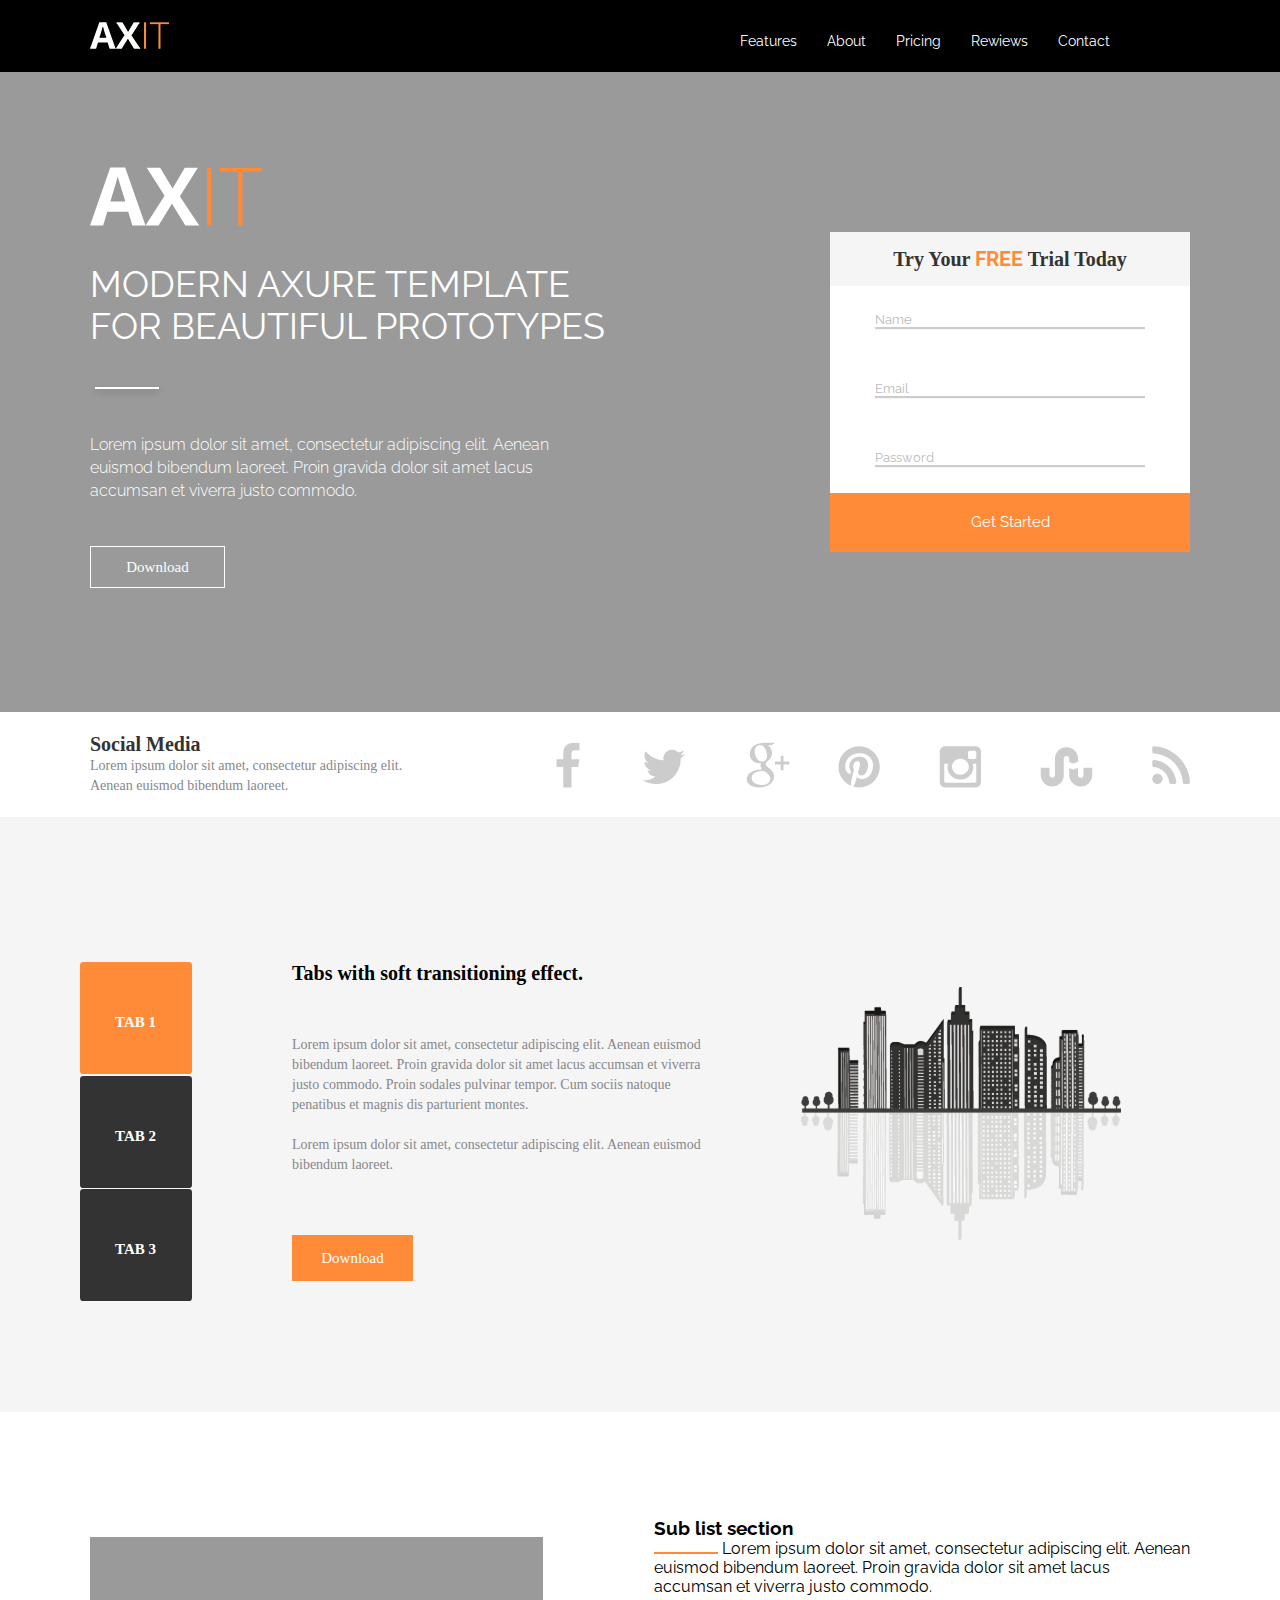
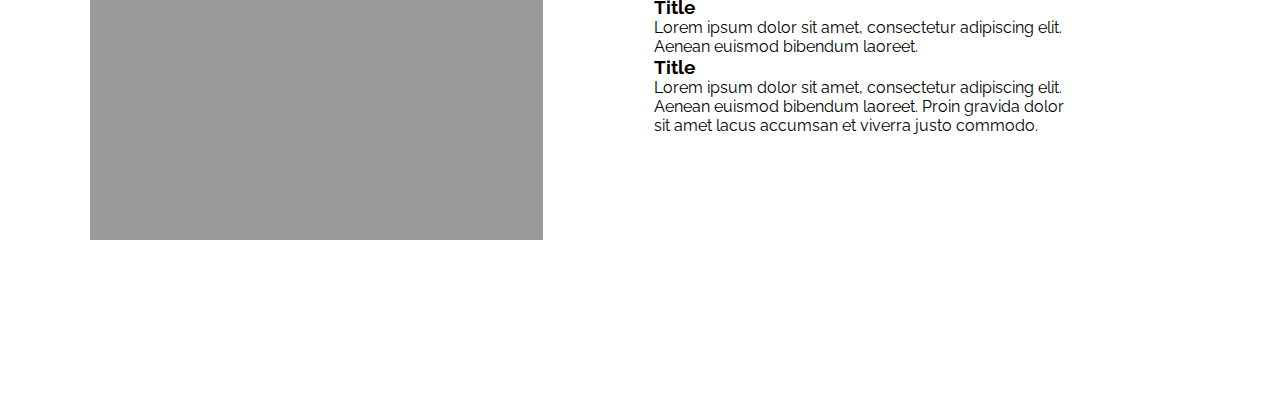
<file: index.html>
<!DOCTYPE html>
<html lang="en">
  <head>
    <meta charset="UTF-8" />
    <meta
      name="viewport"
      content="width=device-width, initial-scale=1.0, minimum-scale=1"
    />
    <link rel="stylesheet" href="stylemaket.css" />
    <link
      href="https://fonts.googleapis.com/css2?family=Raleway:wght@300;400;800&display=swap"
      rel="stylesheet"
    />
    <title>AX-IT</title>
  </head>
  <body>
    <!--Header-->
    <header class="header-title">
      <div class="container-wrapper">
        <div class="header-item-block">
          <div class="header-logo">
            <svg
              xmlns="http://www.w3.org/2000/svg"
              xmlns:xlink="http://www.w3.org/1999/xlink"
              width="79"
              height="27"
              viewBox="0 0 79 27"
            >
              <g>
                <g>
                  <image
                    width="79"
                    height="27"
                    xlink:href="[data-uri]"
                  />
                </g>
              </g>
            </svg>
          </div>
          <div class="header-items-h4">
            <h4 class="header-item">Features</h4>
            <h4 class="header-item">About</h4>
            <h4 class="header-item">Pricing</h4>
            <h4 class="header-item">Rewiews</h4>
            <h4 class="header-item">Contact</h4>
          </div>
        </div>
      </div>
    </header>
    <div class="menu-wrapper">
      <div class="menu-container">
        <div>
          <!--Menu description-->
          <img class="logo-menu-container" src="logo/logo.png" alt="AXIT" />
          <h2 class="menu-container-title">
            MODERN AXURE TEMPLATE<br />
            FOR BEAUTIFUL PROTOTYPES
          </h2>
          <img class="hr" src="logo/hr.png" alt="" />
          <span class="content-menu-container"
            >Lorem ipsum dolor sit amet, consectetur adipiscing elit. Aenean<br />
            euismod bibendum laoreet. Proin gravida dolor sit amet lacus<br />
            accumsan et viverra justo commodo.</span
          >
          <button class="menu-container-button">
            <span class="name-button">Download</span>
          </button>
        </div>
        <!--Registration container-->
        <form action="action_page.php">
          <div class="registr-container">
            <div class="title-registr">
              <h3 class="title-fonts">
                Try Your <span class="title-orange-word">FREE</span> Trial Today
              </h3>
            </div>
            <input
              class="input-registr"
              type="text"
              placeholder="Name"
              name="name"
              required
            />
            <input
              class="input-registr"
              type="text"
              placeholder="Email"
              name="email"
              required
            />
            <input
              class="input-registr"
              type="text"
              placeholder="Password"
              name="password"
              required
            />
            <button class="registr-button" type="submit" class="registerbtn">
              Get Started
            </button>
          </div>
        </form>
      </div>
    </div>

    <footer class="container-footer">
      <!--Footer-->
      <div class="conteiner-text">
        <h3 class="title-footer">Social Media</h3>
        <span class="content-footer"
          >Lorem ipsum dolor sit amet, consectetur adipiscing elit.<br />
          Aenean euismod bibendum laoreet.</span
        >
      </div>
      <img class="logo-footer" src="logo/footer-logo.png" alt="" />
    </footer>
    <!--Конец первой страницы-->

    <div class="second_page">
      <!--Див для второй страницы-->
      <div class="content-container2">
        <div class="tab-123">
          <ul class="tab-ul">
            <li class="tab-1"><span class="tab-text-1">TAB 1</span></li>
            <li class="tab-2"><span class="tab-text-2">TAB 2</span></li>
            <li class="tab-3"><span class="tab-text-3">TAB 3</span></li>
          </ul>
        </div>
        <div class="content-container-text">
          <!--див для заголовка, текста и кнопки-->
          <h3 class="title-container2">Tabs with soft transitioning effect.</h3>
          <span class="text-container2"
            >Lorem ipsum dolor sit amet, consectetur adipiscing elit. Aenean
            euismod<br />
            bibendum laoreet. Proin gravida dolor sit amet lacus accumsan et
            viverra<br />
            justo commodo. Proin sodales pulvinar tempor. Cum sociis natoque<br />
            penatibus et magnis dis parturient montes.<br />
            <br />
            Lorem ipsum dolor sit amet, consectetur adipiscing elit. Aenean
            euismod<br />
            bibendum laoreet.</span
          >
          <button class="btn-container2">
            <span class="name-button">Download</span>
          </button>
        </div>
        <img class="city-logo" src="logo/city-logo.png" alt="city" />
      </div>
    </div>

    <div class="third-page">
      <!--див для третей страницы-->
      <div class="content-container3">
        <div class="grey-box"></div>
        <div class="text-container3">
          <h3>Sub list section</h3>
          <img class="hr-orange" src="logo/hr-orange.png" alt="" />
          <span
            >Lorem ipsum dolor sit amet, consectetur adipiscing elit. Aenean<br />
            euismod bibendum laoreet. Proin gravida dolor sit amet lacus<br />
            accumsan et viverra justo commodo.</span
          >
          <div class="logo-title-container">
            <!--див для 2х тайтлов и лого-->
            <h3>Title</h3>
            <span
              >Lorem ipsum dolor sit amet, consectetur adipiscing elit.<br />
              Aenean euismod bibendum laoreet.</span
            >
            <h3>Title</h3>
            <span
              >Lorem ipsum dolor sit amet, consectetur adipiscing elit.<br />
              Aenean euismod bibendum laoreet. Proin gravida dolor<br />
              sit amet lacus accumsan et viverra justo commodo.</span
            >
          </div>
        </div>
      </div>
    </div>
  </body>
</html>
</file>
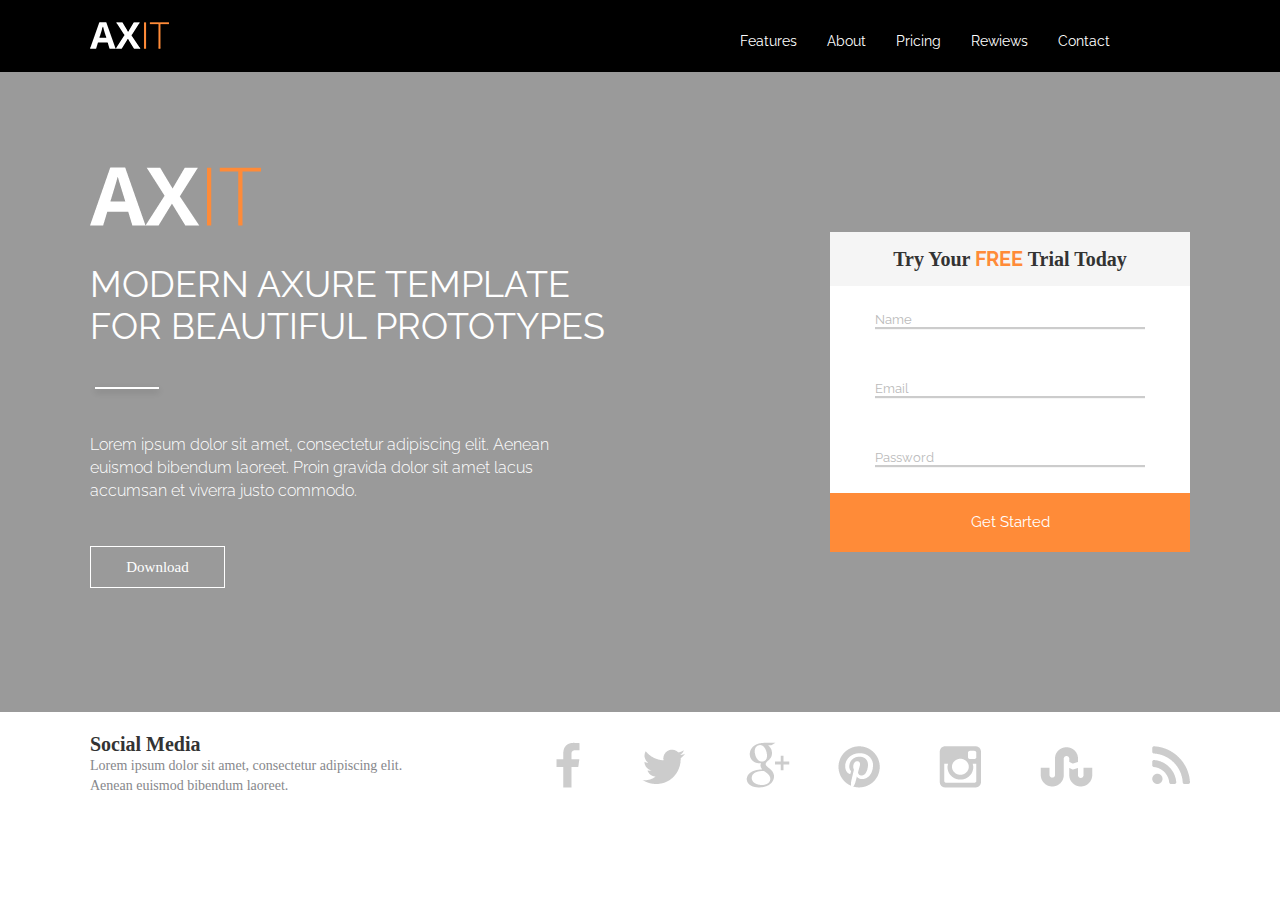
<file: maket.html>
<!DOCTYPE html>
<html lang="en">
  <head>
    <meta charset="UTF-8" />
    <meta name="viewport" content="width=device-width, initial-scale=1.0" />
    <link rel="stylesheet" href="stylemaket.css" />
    <link
      href="https://fonts.googleapis.com/css2?family=Raleway:wght@300;400;800&display=swap"
      rel="stylesheet"
    />
    <title>AX-IT</title>
  </head>
  <body>
    <!--Header-->
    <header class="header-title">
      <div class="container-wrapper">
        <div class="header-item-block">
          <div class="header-logo">
            <svg
              xmlns="http://www.w3.org/2000/svg"
              xmlns:xlink="http://www.w3.org/1999/xlink"
              width="79"
              height="27"
              viewBox="0 0 79 27"
            >
              <g>
                <g>
                  <image
                    width="79"
                    height="27"
                    xlink:href="[data-uri]"
                  />
                </g>
              </g>
            </svg>
          </div>
          <div class="header-items-h4">
            <h4 class="header-item">Features</h4>
            <h4 class="header-item">About</h4>
            <h4 class="header-item">Pricing</h4>
            <h4 class="header-item">Rewiews</h4>
            <h4 class="header-item">Contact</h4>
          </div>
        </div>
      </div>
    </header>
    <div class="menu-wrapper">
      <div class="menu-container">
        <div>
          <!--Menu description-->
          <img class="logo-menu-container" src="logo/logo.png" alt="AXIT" />
          <h2 class="menu-container-title">
            MODERN AXURE TEMPLATE<br />
            FOR BEAUTIFUL PROTOTYPES
          </h2>
          <img class="hr" src="logo/hr.png" alt="" />
          <span class="content-menu-container"
            >Lorem ipsum dolor sit amet, consectetur adipiscing elit. Aenean<br />
            euismod bibendum laoreet. Proin gravida dolor sit amet lacus<br />
            accumsan et viverra justo commodo.</span
          >
          <button class="menu-container-button">
            <span class="name-button">Download</span>
          </button>
        </div>
        <!--Registration container-->
        <form action="action_page.php">
          <div class="registr-container">
            <div class="title-registr">
              <h3 class="title-fonts">
                Try Your <span class="title-orange-word">FREE</span> Trial Today
              </h3>
            </div>
            <input
              class="input-registr"
              type="text"
              placeholder="Name"
              name="name"
              required
            />
            <input
              class="input-registr"
              type="text"
              placeholder="Email"
              name="email"
              required
            />
            <input
              class="input-registr"
              type="text"
              placeholder="Password"
              name="password"
              required
            />
            <button class="registr-button" type="submit" class="registerbtn">
              Get Started
            </button>
          </div>
        </form>
      </div>
    </div>

    <footer class="container-footer">
      <!--Footer-->
      <div class="conteiner-text">
        <h3 class="title-footer">Social Media</h3>
        <span class="content-footer"
          >Lorem ipsum dolor sit amet, consectetur adipiscing elit.<br />
          Aenean euismod bibendum laoreet.</span
        >
      </div>
      <img class="logo-footer" src="logo/footer-logo.png" alt="" />
    </footer>
  </body>
</html>
</file>
<file: stylemaket.css>
* {
  margin: 0;
  padding: 0;
  box-sizing: border-box;
  font-family: Raleway;
}

.container-wrapper {
  max-width: 1100px;
  margin-right: auto;
  margin-left: auto;
}

.header-title {
  background-color: #000000;
  height: 72px;
}

.header-items-h4 {
  display: flex;
  flex-direction: row;
  align-items: center;
  margin: 0 auto;
  margin-right: 50px;
  margin-bottom: 22px;
}

.header-logo {
  display: flex;
  align-items: center;
}

.header-item {
  color: #ffffff;
  font-size: 14px;
  font-weight: 400;
  padding-right: 30px;
  margin-top: 33px;
}

.header-item-block {
  display: flex;
  flex-direction: row;
  width: 100%;
}

.menu-wrapper {
  background-color: #9a9a9a;
}

.menu-container {
  height: 640px;
  margin: 0 auto;
  align-items: center;
  max-width: 1100px;
  display: flex;
  justify-content: space-between;
}

.heading-menu {
  color: #ffffff;
  width: 175px;
  height: 60px;
}

.logo-menu-container {
  margin-top: 110px;
  margin-bottom: 33px;
}

.menu-container-title {
  color: #ffffff;
  font-size: 36px;
  font-weight: 400;
  margin-bottom: 36px;
}

.hr {
  margin-bottom: 30px;
}

.content-menu-container {
  font-size: 16px;
  font-weight: 300;
  line-height: 23px;
  color: #ffffff;
  display: block;
  margin-bottom: 44px;
}

.menu-container-button {
  width: 135px;
  height: 42px;
  background-color: #9a9a9a;
  border: 1px solid white;
  margin-bottom: 139px;
}

.name-button {
  color: #ffffff;
  font-family: "Open Sans - Semibold";
  font-size: 15px;
  font-weight: 400;
}

.registr-container {
  /*Контейнер регистрации */
  display: flex;
  flex-direction: column;
  max-width: 360px;
  height: 320px;
  background-color: #ffffff;
}

.title-registr {
  background-color: #f5f5f5;
  width: 360px;
  height: 54px;
  display: flex;
  justify-content: center;
}

.title-fonts {
  margin-right: 15px;
  margin-left: 15px;
  margin-top: 15px;
  height: 21px;
  color: #333333;
  font-family: "Open Sans";
  font-size: 20px;
  font-weight: 700;
}

.title-orange-word {
  color: #ff8b38;
}

.input-registr {
  margin: 25px 45px;
  border: none;
  border-bottom: groove;
  opacity: 0.5;
}

.registr-button {
  background-color: #ff8b38;
  width: 360px;
  height: 60px;
  font-size: 15px;
  font-weight: 400;
  color: #ffffff;
  border: none;
}

.container-footer {
  display: flex;
  height: 105px;
  max-width: 1100px;
  align-items: center;
  margin: 0 auto;
  justify-content: space-between;
  align-items: center;
}

.conteiner-text {
  height: max-content;
  width: max-content;
}

.title-footer {
  color: #333333;
  font-family: "Open Sans";
  font-size: 20px;
  font-weight: 700;
  margin-top: 22px;
  width: max-content;
}

.content-footer {
  display: block;
  color: #86878b;
  font-family: "Open Sans";
  font-size: 14px;
  font-weight: 400;
  line-height: 20px;
  width: max-content;
  margin-bottom: 22px;
} /*Конец первой страницы*/

.second_page {
  max-width: 100%;
  height: 595px;
  background-color: #f5f5f5;
}

.content-container2 {
  display: flex;
  width: 1120px;
  height: max-content;
  margin: 0 auto;
}

.tab-123 {
  display: flex;
  flex-direction: column;
}

.tab-ul {
  margin-top: 145px;
  list-style-type: none;
}

.tab-1 {
  border-radius: 3%;
  padding-top: 50px;
  padding-left: 35px;
  background-color: #ff8b38;
  width: 112px;
  height: 112px;
  margin-bottom: 2px;
}

.tab-2 {
  border-radius: 3%;
  padding-top: 50px;
  padding-left: 35px;
  background-color: #333333;
  width: 112px;
  height: 112px;
  margin-bottom: 1px;
}

.tab-3 {
  border-radius: 3%;
  padding-top: 50px;
  padding-left: 35px;
  background-color: #333333;
  width: 112px;
  height: 112px;
}

.tab-text-1 {
  color: #ffffff;
  font-family: "Open Sans";
  font-size: 15px;
  font-weight: 700;
  line-height: 20px;
  text-transform: uppercase;
}

.tab-text-2 {
  color: #ffffff;
  font-family: "Open Sans";
  font-size: 15px;
  font-weight: 700;
  line-height: 20px;
  text-transform: uppercase;
}

.tab-text-3 {
  color: #ffffff;
  font-family: "Open Sans";
  font-size: 15px;
  font-weight: 700;
  line-height: 20px;
  text-transform: uppercase;
}

.title-container2 {
  margin-bottom: 50px;
  margin-top: 145px;
  font-family: "Open Sans";
  font-size: 20px;
  font-weight: 700;
}

.text-container2 {
  display: block;
  color: #86878b;
  font-family: "Open Sans";
  font-size: 14px;
  font-weight: 400;
  line-height: 20px;
  margin-bottom: 60px;
}

.btn-container2 {
  border: none;
  width: 121px;
  height: 46px;
  background-color: #ff8b38;
}

.content-container-text {
  margin-left: 100px;
}

.city-logo {
  width: 320px;
  height: 253px;
  margin-top: 170px;
  margin-left: 100px;
} /*конец второй страницы*/

.third-page {
  max-width: 100%;
  height: 600px;
  background-color: #ffffff;
}

.content-container3 {
  max-width: 1100px;
  margin-left: auto;
  margin-right: auto;
  max-height: max-content;
  display: flex;
  width: 100%;
  justify-content: space-between;
}

.grey-box {
  margin-top: 125px;
  width: 453px;
  height: 303px;
  background-color: #9a9a9a;
}

.text-container3 {
  margin-top: 105px;
}

.logo-title-container {
}

.hr-orange {
}
</file>
